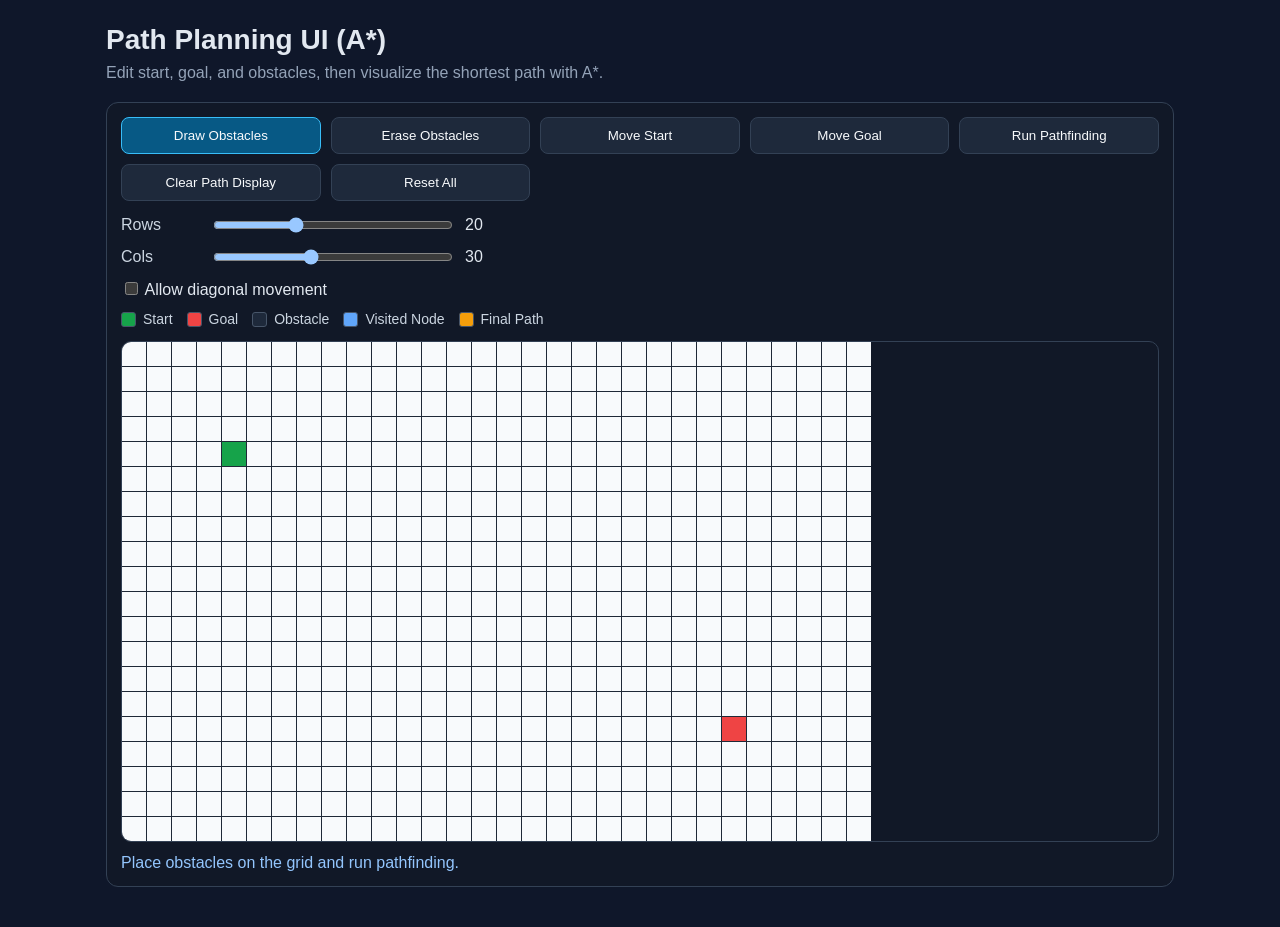
<file: frontend/index.html>
<!doctype html>
<html lang="ko">
  <head>
    <meta charset="UTF-8" />
    <meta name="viewport" content="width=device-width, initial-scale=1.0" />
    <title>Path Planning UI</title>
    <link rel="stylesheet" href="./style.css" />
  </head>
  <body>
    <div id="root"></div>

    <script src="./app.js"></script>
  </body>
</html>
</file>
<file: frontend/style.css>
:root {
  color-scheme: dark;
  font-family: "Segoe UI", Arial, sans-serif;
}

* {
  box-sizing: border-box;
}

body {
  margin: 0;
  background: #0f172a;
  color: #e2e8f0;
}

.app {
  max-width: 1100px;
  margin: 0 auto;
  padding: 24px 16px 40px;
}

.title {
  margin: 0 0 8px;
  font-size: 28px;
}

.subtitle {
  margin: 0 0 20px;
  color: #94a3b8;
}

.panel {
  background: #111827;
  border: 1px solid #334155;
  border-radius: 12px;
  padding: 14px;
}

.controls {
  display: grid;
  grid-template-columns: repeat(auto-fit, minmax(190px, 1fr));
  gap: 10px;
  margin-bottom: 14px;
}

.button {
  background: #1e293b;
  color: #f8fafc;
  border: 1px solid #334155;
  border-radius: 8px;
  padding: 10px 12px;
  cursor: pointer;
  transition: all 0.15s ease;
}

.button:hover {
  border-color: #38bdf8;
}

.button.active {
  background: #075985;
  border-color: #38bdf8;
}

.row {
  display: flex;
  align-items: center;
  gap: 10px;
  margin-bottom: 12px;
  flex-wrap: wrap;
}

.label {
  min-width: 80px;
  color: #cbd5e1;
}

.range {
  width: 240px;
}

.text-input {
  flex: 1;
  min-width: 220px;
  max-width: 560px;
  background: #0b1220;
  border: 1px solid #334155;
  border-radius: 8px;
  padding: 10px 12px;
  color: #e2e8f0;
  outline: none;
}

.text-input:focus {
  border-color: #38bdf8;
}

.legend {
  display: flex;
  flex-wrap: wrap;
  gap: 14px;
  margin-bottom: 14px;
}

.legend-item {
  display: flex;
  align-items: center;
  gap: 7px;
  color: #cbd5e1;
  font-size: 14px;
}

.swatch {
  width: 15px;
  height: 15px;
  border-radius: 3px;
  border: 1px solid #475569;
}

.grid-wrap {
  overflow: auto;
  border: 1px solid #334155;
  border-radius: 10px;
}

.grid {
  width: max-content;
  display: grid;
  gap: 1px;
  background: #1f2937;
}

.cell {
  width: 24px;
  height: 24px;
  border: none;
  margin: 0;
  padding: 0;
  cursor: pointer;
  background: #f8fafc;
}

.cell:hover {
  outline: 2px solid #22d3ee;
  outline-offset: -2px;
}

.cell.start {
  background: #16a34a;
}

.cell.goal {
  background: #ef4444;
}

.cell.wall {
  background: #1e293b;
}

.cell.path {
  background: #f59e0b;
}

.cell.visited {
  background: #60a5fa;
}

.status {
  margin-top: 12px;
  color: #93c5fd;
}
</file>
